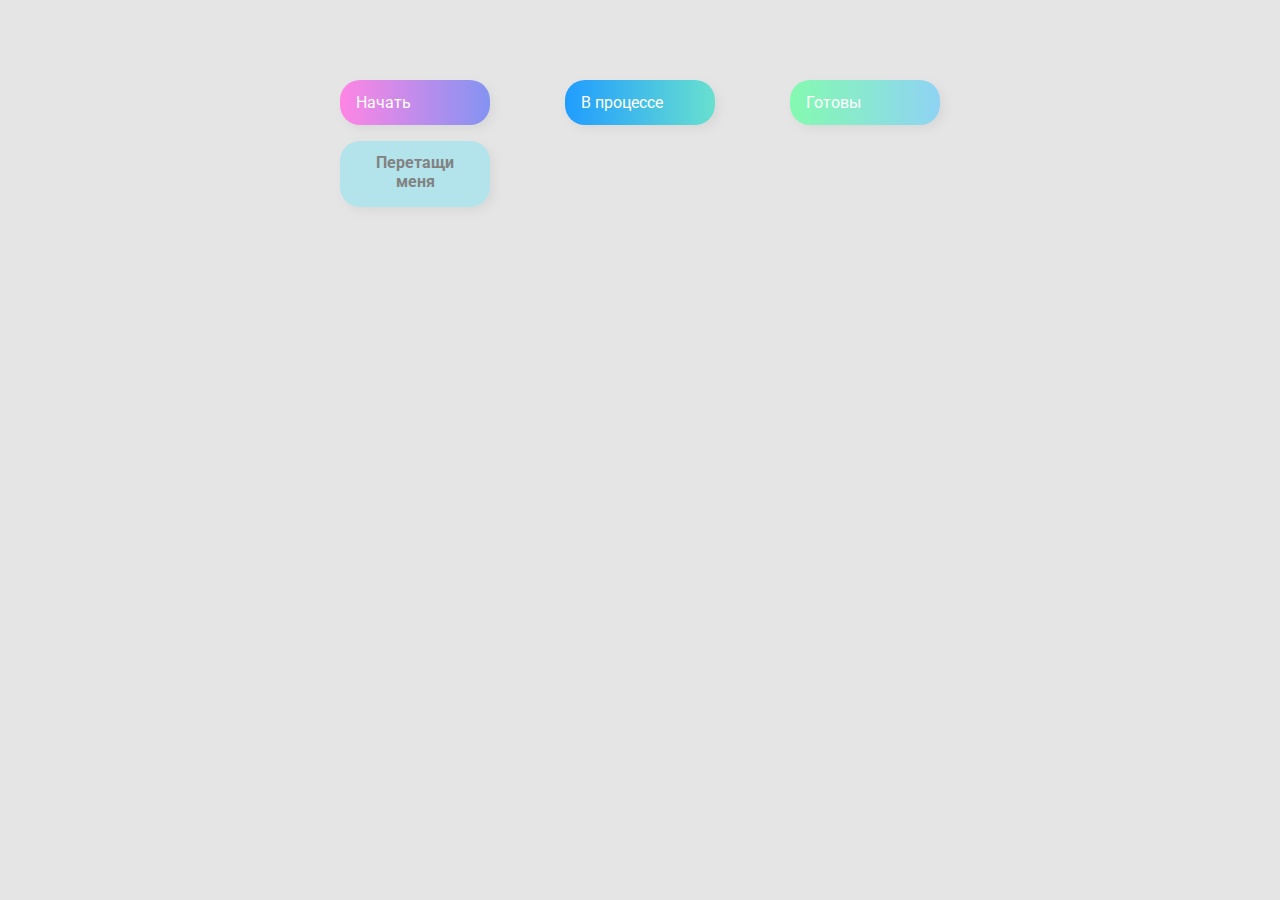
<file: js-practice/02-drag-n-drop/index.html>
<!DOCTYPE html>
<html lang="en">
  <head>
    <meta charset="UTF-8" />
    <meta name="viewport" content="width=device-width, initial-scale=1.0" />
    <link rel="stylesheet" href="styles.css" />
    <title>Drag & Drop | Проект 2</title>
  </head>
  <body>
    <div>
      <div class="row">
          <div class="col-header start">Начать</div>
          <div class="col-header progress">В процессе</div>
          <div class="col-header done">Готовы</div>
      </div>

      <div class="row">
        <div class="placeholder">
          <div class="item" draggable="true">Перетащи меня</div>
        </div>
        <div class="placeholder"></div>
        <div class="placeholder"></div>
      </div>


    </div>
  <script src="./app.js"></script>
  </body>
</html>
</file>
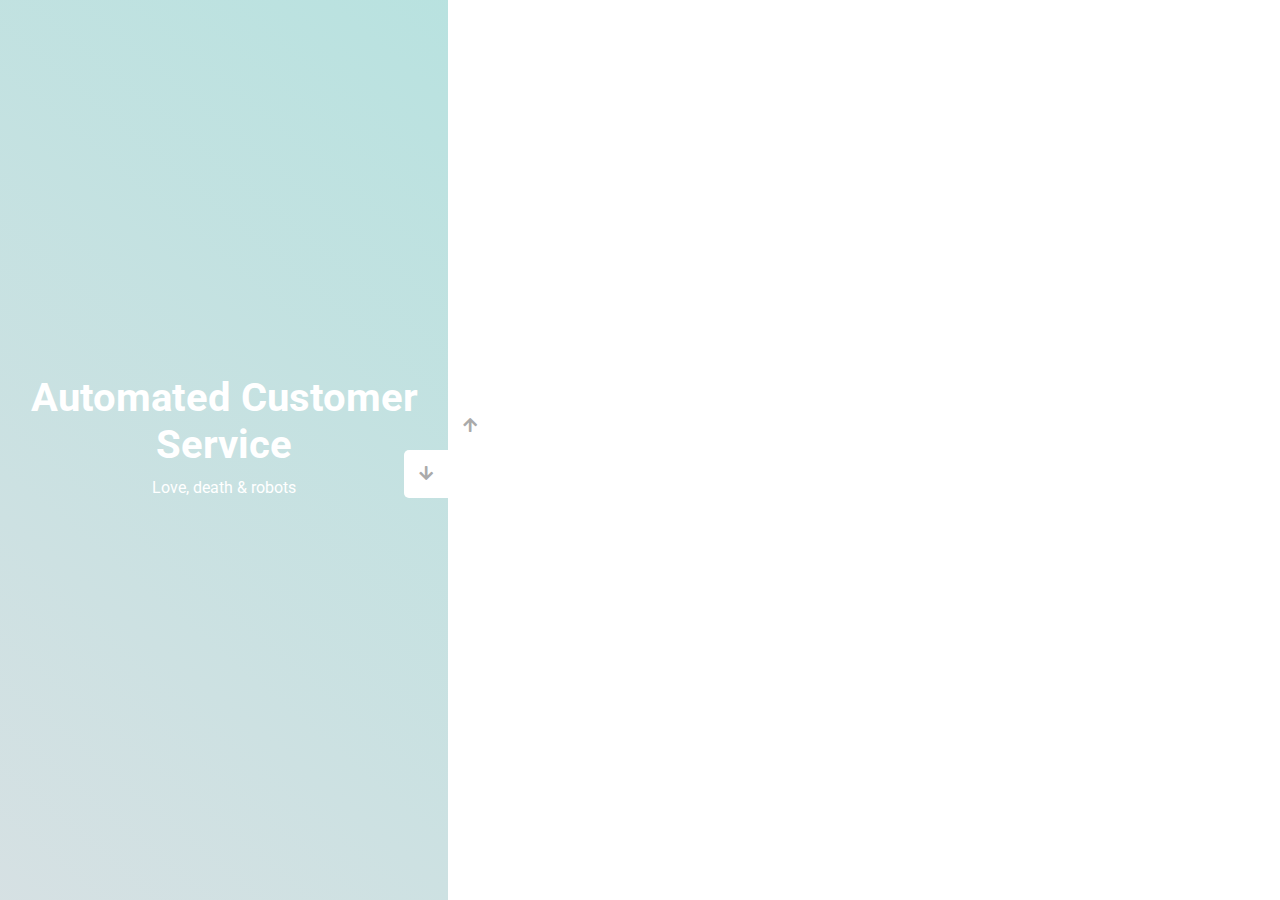
<file: js-practice/03-slider/index.html>
<!DOCTYPE html>
<html lang="en">
  <head>
    <meta charset="UTF-8" />
    <meta name="viewport" content="width=device-width, initial-scale=1.0" />
    <link
      rel="stylesheet"
      href="https://cdnjs.cloudflare.com/ajax/libs/font-awesome/5.15.1/css/all.min.css"
    />
    <link rel="stylesheet" href="style.css" />
    <title>Слайдер | Проект 3</title>
  </head>
  <body>
    <div class="container">
      <div class="sidebar">
        <div style="background: linear-gradient(229.99deg, #00cbc2 -26%, #00cdc4 145%);">
          <h1>Snow in the desert</h1>
          <p>Love, death & robots</p>
        </div>
        <div style="background: linear-gradient(215.32deg, #f3eee5 -1%, #dad4d1 124%);">
          <h1>Life Hutch</h1>
          <p>Love, death & robots</p>
        </div>
        <div style="background: linear-gradient(221.87deg, #f4dee7 1%, #dfbfcf 128%);">
          <h1>Zima Blue</h1>
          <p>Love, death & robots</p>
        </div>
        <div style="background: linear-gradient(220.16deg, #aae3de -50%, #dee0e4  128%);">
          <h1>Automated Customer Service</h1>
          <p>Love, death & robots</p>
        </div>
      </div>
      <div class="main-slide">
        <div
          style="
            background-image: url('https://images.unsplash.com/photo-1515886657613-9f3515b0c78f?ixlib=rb-1.2.1&ixid=MnwxMjA3fDB8MHxwaG90by1wYWdlfHx8fGVufDB8fHx8&auto=format&fit=crop&w=724&q=80');
          "
        ></div>
        <div
          style="
            background-image: url('https://images.unsplash.com/photo-1613589165998-ae710544aee4?ixid=MnwxMjA3fDB8MHxwaG90by1wYWdlfHx8fGVufDB8fHx8&ixlib=rb-1.2.1&auto=format&fit=crop&w=668&q=80');
          "
        ></div>
        <div
          style="
            background-image: url('https://images.unsplash.com/photo-1504051771394-dd2e66b2e08f?ixlib=rb-1.2.1&ixid=MnwxMjA3fDB8MHxwaG90by1wYWdlfHx8fGVufDB8fHx8&auto=format&fit=crop&w=2640&q=80');
          "
        ></div>
        <div
          style="
            background-image: url('https://images.unsplash.com/photo-1529971071135-c1982792bb96?ixlib=rb-1.2.1&ixid=MnwxMjA3fDB8MHxwaG90by1wYWdlfHx8fGVufDB8fHx8&auto=format&fit=crop&w=800&q=80');
          "
        ></div>
      </div>
      <div class="controls">
        <button class="down-button">
          <i class="fas fa-arrow-down"></i>
        </button>
        <button class="up-button">
          <i class="fas fa-arrow-up"></i>
        </button>
      </div>
    </div>
    <script src="app.js"></script>
  </body>
</html>
</file>
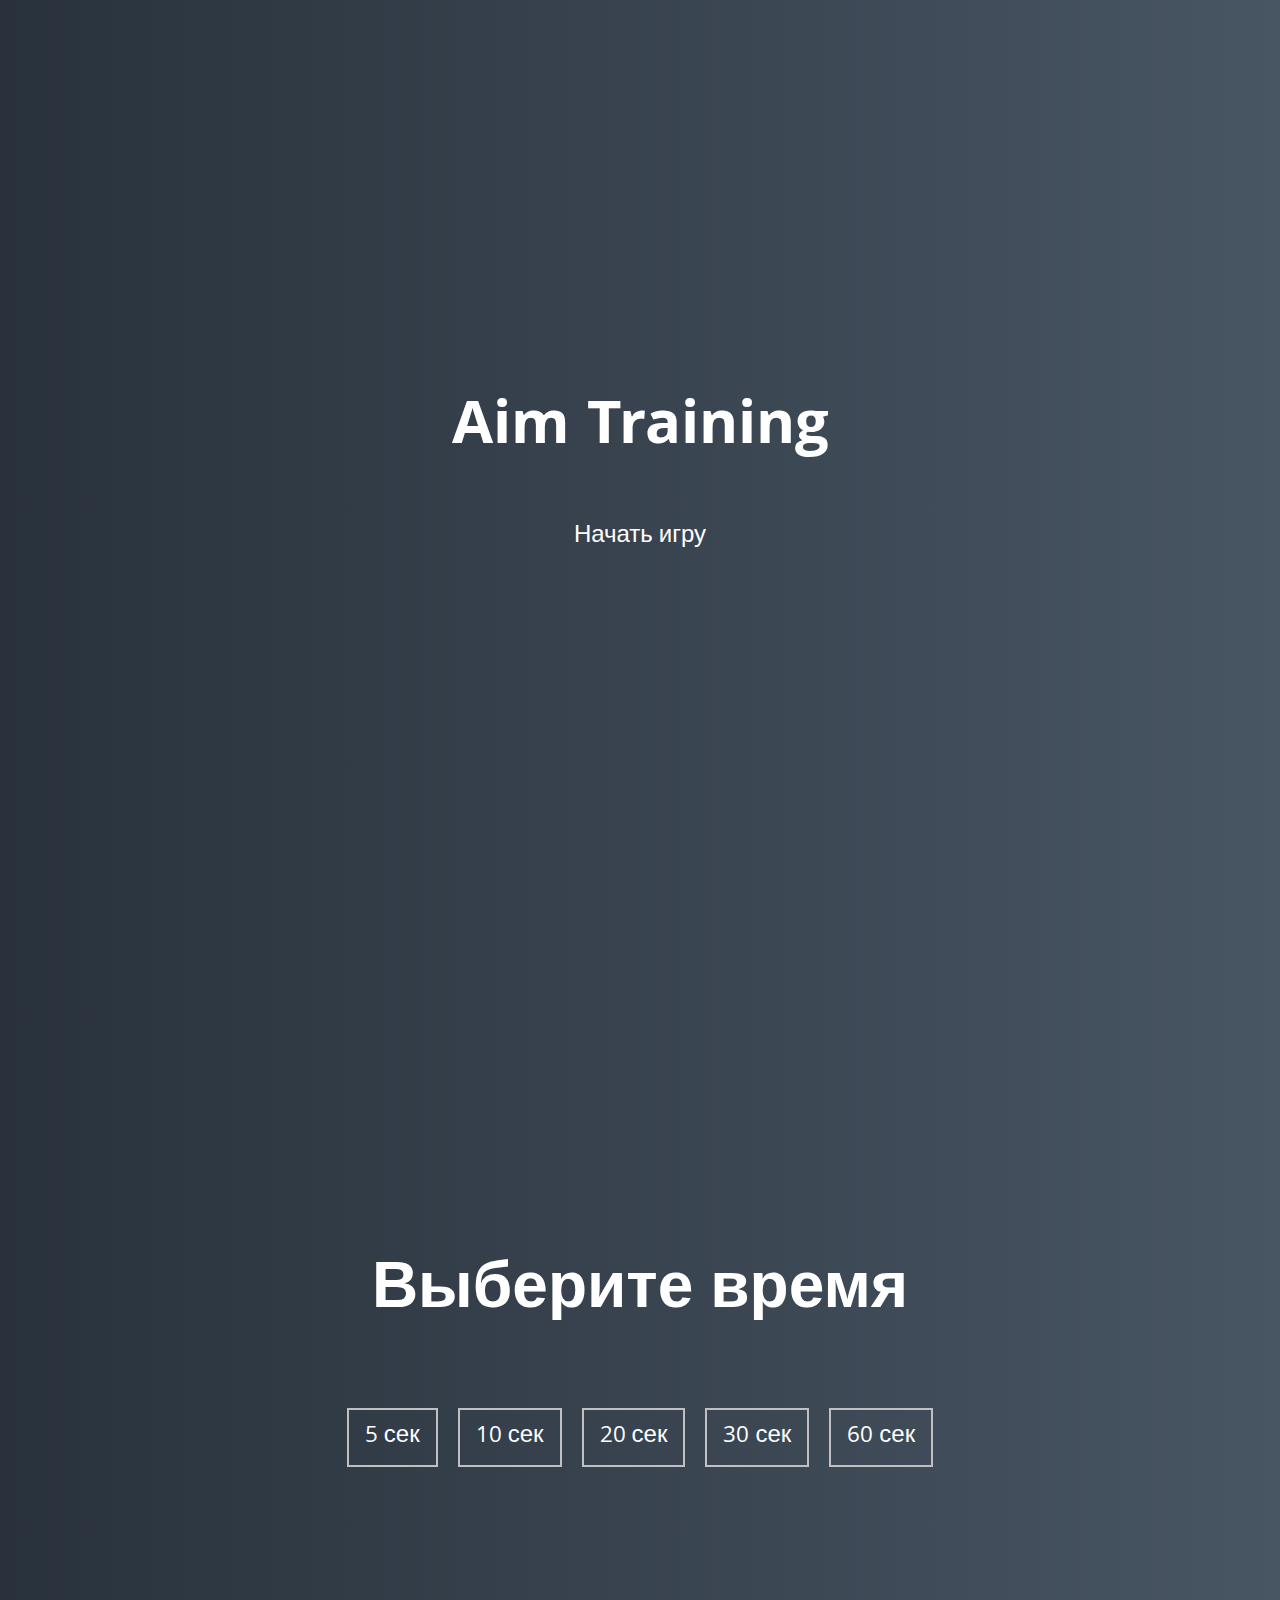
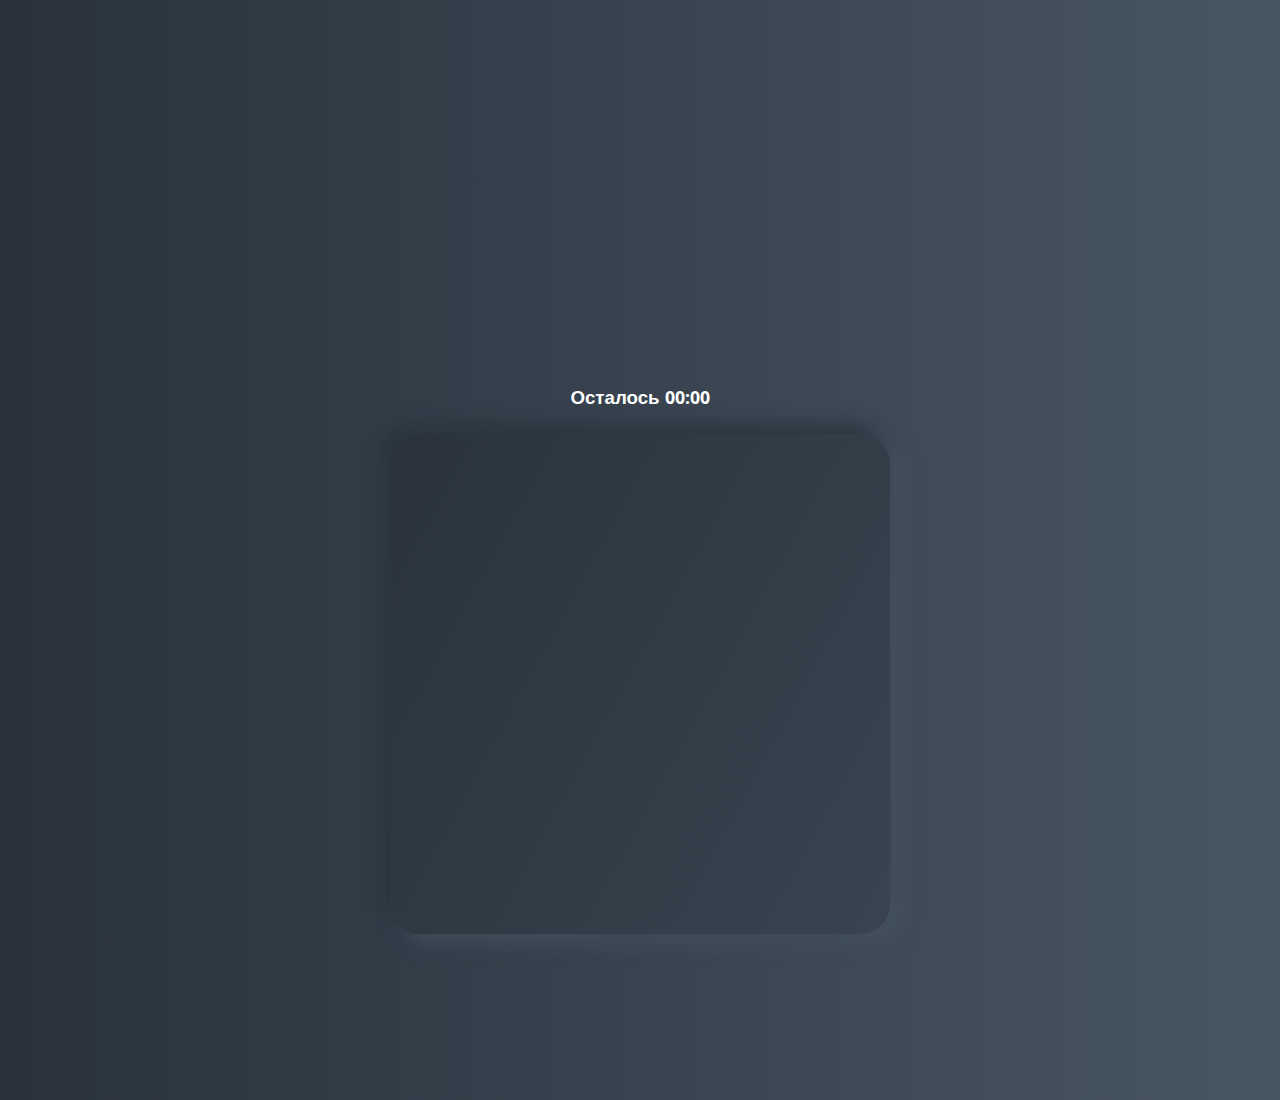
<file: js-practice/05-aim-game/index.html>
<!DOCTYPE html>
<html lang="en">
<head>
    <meta charset="UTF-8"/>
    <meta name="viewport" content="width=device-width, initial-scale=1.0"/>
    <link rel="stylesheet" href="styles.css"/>
    <title>Aim Training | Проект 5</title>
</head>
<body>
<div class="screen ">
    <h1>Aim Training</h1>
    <a href="#" class="start" id="start">Начать игру</a>
</div>

<div class="screen">
    <h1>Выберите время</h1>
    <ul class="time-list">
        <li>
            <button class="time-btn" data-value="5">
                5 сек
            </button>
        </li>
        <li>
            <button class="time-btn" data-value="10">
                10 сек
            </button>
        </li>
        <li>
            <button class="time-btn" data-value="20">
                20 сек
            </button>
        </li>
        <li>
            <button class="time-btn" data-value="30">
                30 сек
            </button>
        </li>
        <li>
            <button class="time-btn" data-value="60">
                60 сек
            </button>
        </li>
    </ul>
</div>

<div class="screen">
    <h3>Осталось <span id="time">00:00</span></h3>
    <div class="board" id="board">
    </div>
</div>

<script src="app.js"></script>
</body>
</html>
</file>
<file: js-practice/02-drag-n-drop/styles.css>
@import url('https://fonts.googleapis.com/css?family=Roboto&display=swap');

* {
    box-sizing: border-box;
}

body {
    font-family: 'Roboto', sans-serif;
    background-color: #e5e5e5;
    display: flex;
    padding-top: 5rem;
    justify-content: center;
    overflow: hidden;
    margin: 0;
}

.row {
    display: flex;
    width: 600px;
    justify-content: space-between;
    margin-bottom: 1rem;
}

.col-header {
    width: 150px;
    box-shadow: 4px 4px 9px rgba(198, 198, 198, 0.36);
    border-radius: 20px;
    padding: 0.8rem 1rem;
    color: #fff;
}

.item {
    width: 150px;
    height: 66px;
    box-shadow: 4px 4px 9px rgba(198, 198, 198, 0.36);
    border-radius: 20px;
    background: rgba(166, 228, 237, .8);
    padding: 0.8rem 1rem;
    color: #828282;
    text-align: center;
    cursor: grab;
    font-weight: bold;
}

.item:active {
    cursor: grabbing;
}

.placeholder {
    width: 160px;
    height: 66px;
}

.hold {
    border: #68e0cf 1px solid;
    background: rgba(255, 255, 255, 0.86)
}

.hide {
    display: none;
}

.hovered {
    border-top: rgba(166, 228, 237, .8) 2px inset;
    border-bottom: rgba(166, 228, 237, .8) 2px inset;
    border-radius: 20px;
}

.start {
    background: linear-gradient(90deg, #ff85e4 0%, #229efd 179.25%);
}

.progress {
    background: linear-gradient(90deg, #209cff 0%, #68e0cf 100%);
}

.done {
    background: linear-gradient(90deg, #84fab0 0%, #8fd3f4 100%);
}
</file>
<file: js-practice/03-slider/style.css>
@import url('https://fonts.googleapis.com/css?family=Roboto&display=swap');

* {
  box-sizing: border-box;
  margin: 0;
  padding: 0;
}

body {
  font-family: 'Roboto', sans-serif;
  height: 100vh;
}

.container {
  position: relative;
  overflow: hidden;
  width: 100vw;
  height: 100vh;
}

.sidebar {
  height: 100%;
  width: 35%;
  position: absolute;
  top: 0;
  left: 0;
  transition: transform 0.5s ease-in-out;
}

.sidebar > div {
  height: 100%;
  width: 100%;
  display: flex;
  flex-direction: column;
  align-items: center;
  justify-content: center;
  color: #fff;
}

.sidebar h1 {
  text-align: center;
  font-size: 40px;
  margin-bottom: 10px;
  margin-top: -30px;
  padding: 0 20px;
}

.main-slide {
  height: 100%;
  position: absolute;
  top: 0;
  left: 35%;
  width: 65%;
  transition: transform 0.5s ease-in-out;
}

.main-slide > div {
  background-repeat: no-repeat;
  background-size: cover;
  background-position: top center;
  height: 100%;
  width: 100%;
}

button {
  background-color: #fff;
  border: none;
  color: #aaa;
  cursor: pointer;
  font-size: 16px;
  padding: 15px;
}

button:hover {
  color: #222;
}

button:focus {
  outline: none;
}

.container .controls button {
  position: absolute;
  left: 35%;
  top: 50%;
  z-index: 100;
}

.container .controls .down-button {
  transform: translateX(-100%);
  border-top-left-radius: 5px;
  border-bottom-left-radius: 5px;
}

.container .controls .up-button {
  transform: translateY(-100%);
  border-top-right-radius: 5px;
  border-bottom-right-radius: 5px;
}
</file>
<file: js-practice/05-aim-game/styles.css>
@import url('https://fonts.googleapis.com/css?family=Khula&display=swap');

* {
  box-sizing: border-box;
}

body {
  color: #fff;
  font-family: 'Khula', sans-serif;
  height: 100vh;
  overflow: hidden;
  margin: 0;
  text-align: center;
}

a {
  color: #fff;
  text-decoration: none;
}

a:hover {
  color: #16D9E3;
}

.start {
  font-size: 1.5rem;
}

h1 {
  line-height: 1.4;
  font-size: 4rem;
}

.screen {
  display: flex;
  flex-direction: column;
  align-items: center;
  justify-content: center;
  height: 100vh;
  width: 100vw;
  transition: margin 0.5s ease-out;
  background: linear-gradient(90deg, #29323C 0%, #485563 100%);
}

.screen.up {
  margin-top: -100vh;
}

.time-list {
  display: flex;
  flex-wrap: wrap;
  justify-content: center;
  list-style: none;
  padding: 0;
}

.time-list li {
  margin: 10px;
}

.time-btn {
  background-color: transparent;
  border: 2px solid #C0C0C0;
  color: #fff;
  cursor: pointer;
  font-family: inherit;
  padding: .5rem 1rem;
  font-size: 1.5rem;
}

.time-btn:hover {
  border: 2px solid #16D9E3;
  color: #16D9E3;
}

.hide {
  opacity: 0;
}

.primary {
  color: #16D9E3;
}

.board {
  display: flex;
  justify-content: center;
  align-items: center;
  position: relative;
  width: 500px;
  height: 500px;
  background: linear-gradient(118.38deg, #29323C -4.6%, #485563 200.44%);
  box-shadow: -8px -8px 20px #2A333D, 10px 7px 20px #475462;
  border-radius: 30px;
  overflow: hidden;
}

.circle {
  position: absolute;
  border-radius: 50%;
  cursor: pointer;
  z-index: 1000;
  height: 30px;
  width: 30px;
  margin: 0;
  padding: 0;
}
</file>
